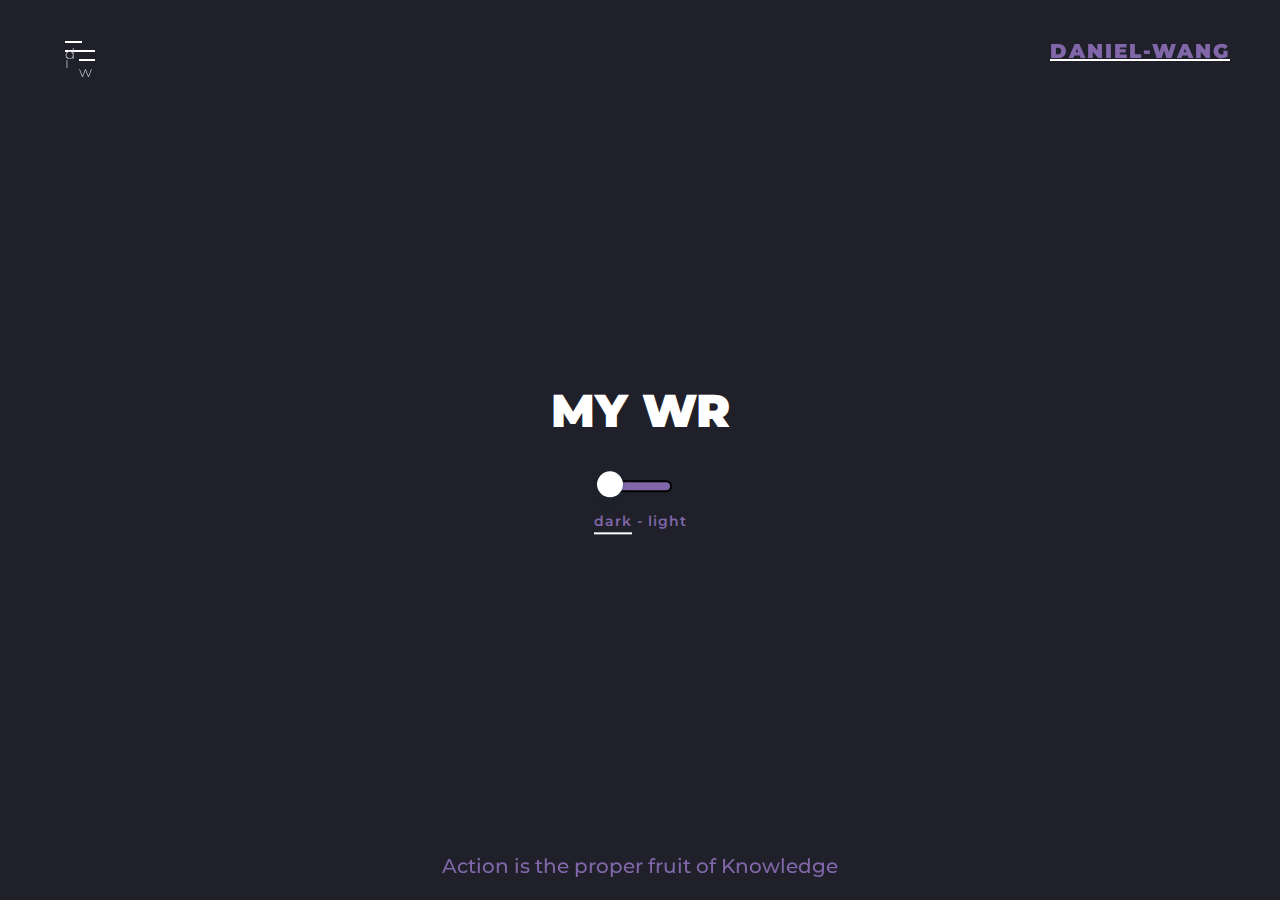
<file: index.html>
<!DOCTYPE html>
<html lang="en">

<head>
    <meta charset="UTF-8">
    <meta name="viewport" content="width=device-width, initial-scale=1.0">
    <title>welcome</title>
    <link rel="stylesheet" href="style.css">
</head>

<body>
    <header class="cd-header">
        <div class="header-wrapper">
            <div class="logo-wrap">
                <a href="https://line.me/ti/p/rIH4d_7J_A" class="hover-target"><span>Daniel-wang</span></a>
            </div>
            <div class="nav-but-wrap">
                <div class="menu-icon hover-target">
                    <span class="menu-icon__line menu-icon__line-left">d</span>
                    <span class="menu-icon__line">i</span>
                    <span class="menu-icon__line menu-icon__line-right">w</span>
                </div>
            </div>
        </div>
    </header>

    <div class="nav">
        <div class="nav__content">
            <ul class="nav__list">
                <li class="nav__list-item active-nav"><a href="#" class="hover-target">Home</a></li>
                <li class="nav__list-item"><a href="porfolio.html" class="hover-target">Portfolio</a></li>                
                <li class="nav__list-item"><a href="contact.html" class="hover-target">Contact</a></li>
            </ul>
        </div>
    </div>

    <div class="section full-height over-hide">
        <div class="switch-wrap">
            <h1>My WR</h1>
            <div id="switch" class="hover-target">
                <div id="circle"></div>
            </div>
            <p><span>dark</span> - <span>light</span></p>
        </div>
        <div id="portfolio" class="section full-height over-hide">
            <h2>Action is the proper fruit of Knowledge</h2>
        </div>  
    </div>
    

    <div class='cursor' id="cursor"></div>
    <div class='cursor2' id="cursor2"></div>
    <div class='cursor3' id="cursor3"></div>
    
    
    






</body>
</html>
<script src="https://cdn.jsdelivr.net/npm/bootstrap@5.3.3/dist/js/bootstrap.bundle.min.js"></script>
<script src="https://cdnjs.cloudflare.com/ajax/libs/jquery/3.3.1/jquery.min.js"></script>
<script src="conex.js"></script>
<!-- Link to page
================================================== -->
</file>
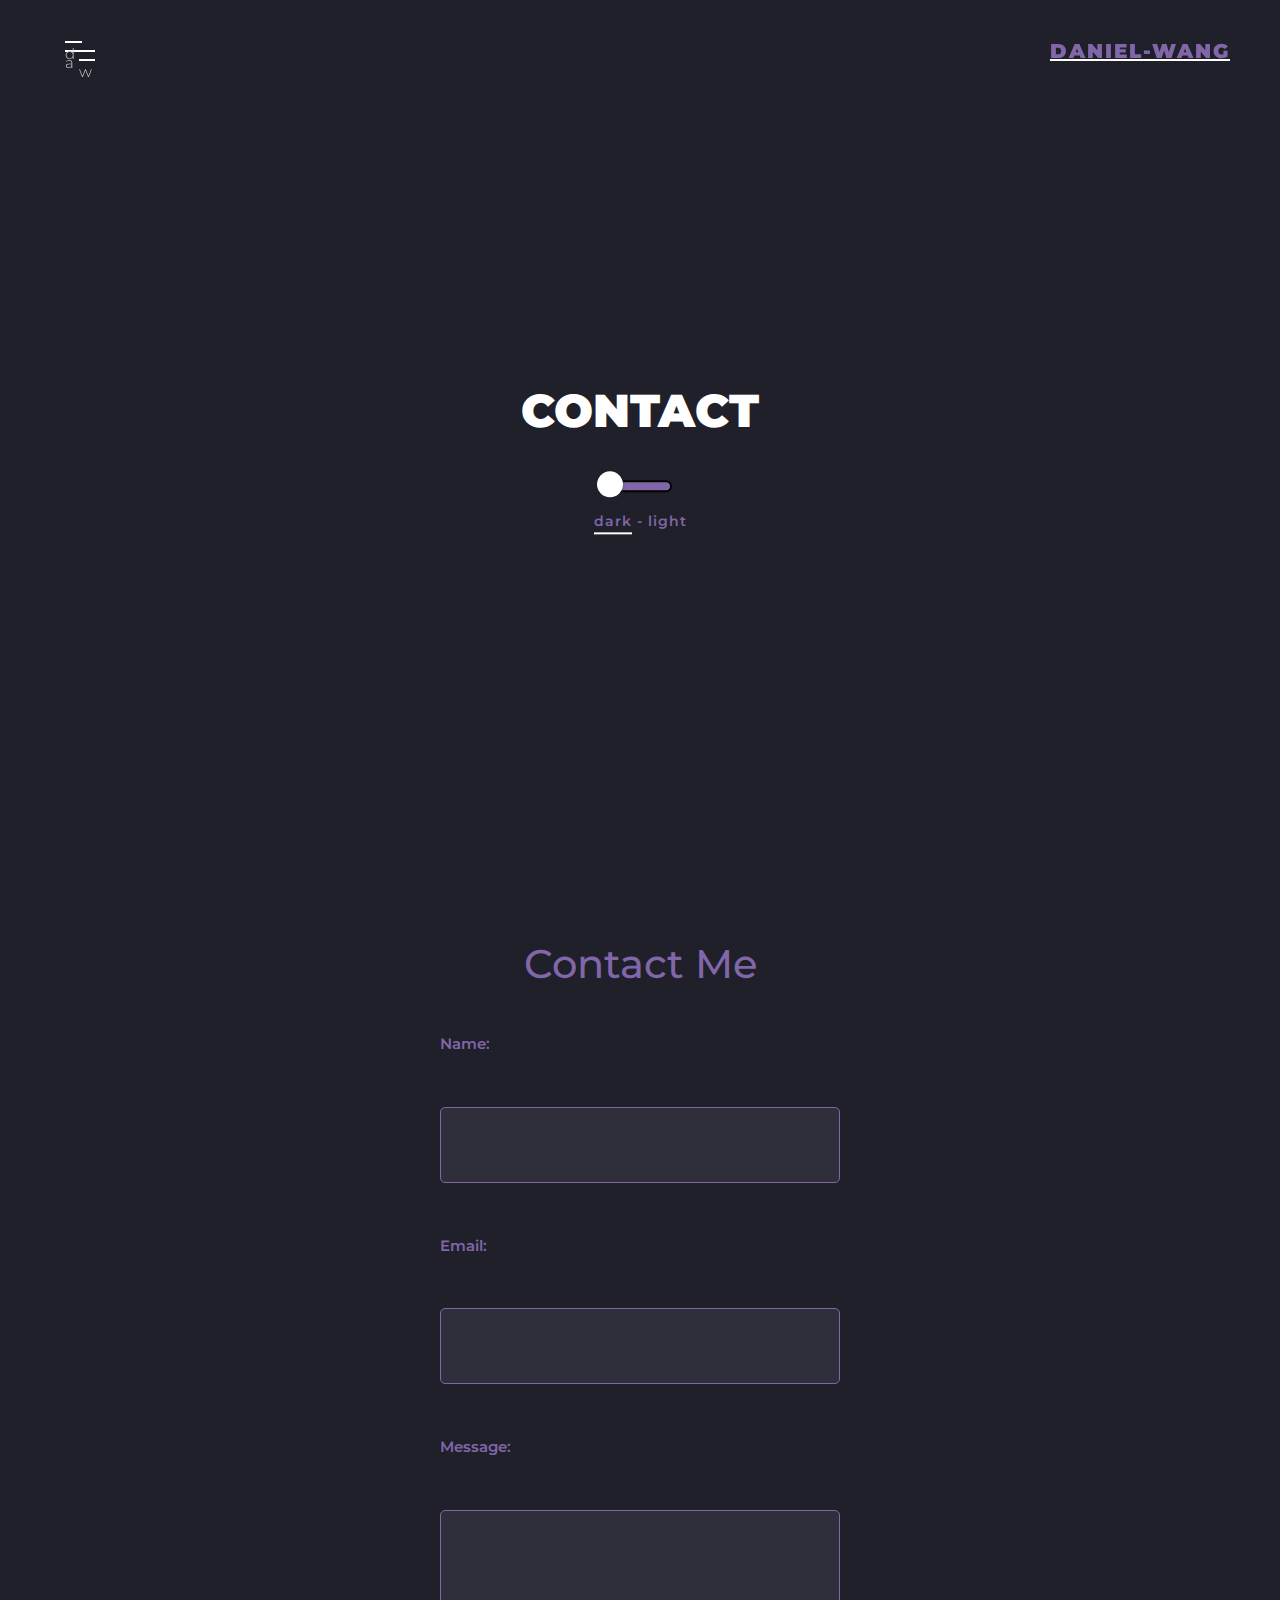
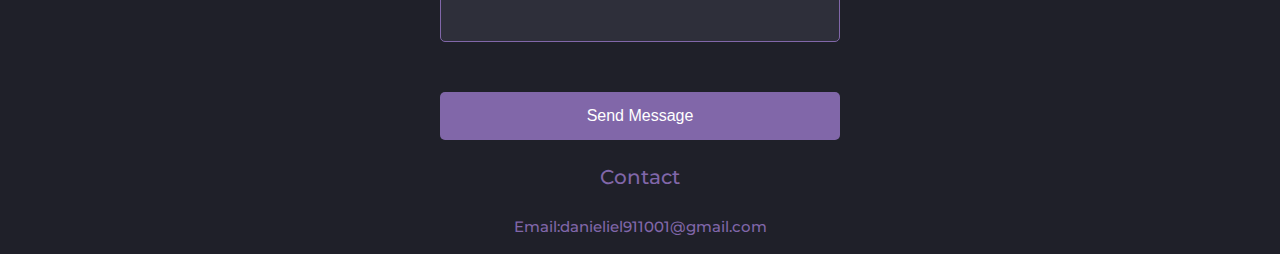
<file: contact.html>
<!DOCTYPE html>
<html lang="en">

<head>
    <meta charset="UTF-8">
    <meta name="viewport" content="width=device-width, initial-scale=1.0">
    <title>porfolio</title>
    <link rel="stylesheet" href="style3.css">
</head>


<body>
    <header class="cd-header">
        <div class="header-wrapper">
            <div class="logo-wrap">
                <a href="https://line.me/ti/p/rIH4d_7J_A" class="hover-target"><span>Daniel-wang</span></a>
            </div>
            <div class="nav-but-wrap">
                <div class="menu-icon hover-target">
                    <span class="menu-icon__line menu-icon__line-left">d</span>
                    <span class="menu-icon__line">a</span>
                    <span class="menu-icon__line menu-icon__line-right">w</span>
                </div>
            </div>
        </div>
    </header>

    <div class="nav">
        <div class="nav__content">
            <ul class="nav__list">
                <li class="nav__list-item"><a href="index.html" class="hover-target">Home</a></li>
                <li class="nav__list-item"><a href="porfolio.html" class="hover-target">Portfolio</a></li>
                <li class="nav__list-item active-nav"><a href="#contact" class="hover-target">Contact</a></li>
            </ul>
        </div>
    </div>

    <div class="section full-height over-hide">
        <div class="switch-wrap">
            <h1>contact</h1>
            <div id="switch" class="hover-target">
                <div id="circle"></div>
            </div>
            <p><span>dark</span> - <span>light</span></p>
        </div>
    </div>

    

    <div id="contact" class="contact-section">
        <h2>Contact Me</h2>
        <form class="contact-form" action="https://formspree.io/f/mwpkljle" method="POST">
            <label for="name">Name:</label>
            <input type="text" id="name" name="name" required>
    
            <label for="email">Email:</label>
            <input type="email" id="email" name="email" required>
    
            <label for="message">Message:</label>
            <textarea id="message" name="message" rows="5" required></textarea>
    
            <button type="submit" class="submit-button">Send Message</button>
        </form>
    </div>

<script src="https://ajax.googleapis.com/ajax/libs/jquery/3.7.1/jquery.min.js"></script>
<script>
    function GoForm() { conex.js
        //宣告欄位
        var field1 = $("[name='name']").val();
        var field2 = $("[name='phone']").val();
        $.ajax({
            url: "https://docs.google.com/forms/u/0/d/e/1FAIpQLSd9EStiQTZjSU9QPaFAurcQklEefKwjX9M3K6jbWWP4PuvpqQ/formResponse", //Google Form 裡面的 form action 網址 ＊＊記得要填＊＊
            data: { //Google Form 裡面的欄位 name ＊＊記得要改＊＊
                "entry.538809891": field1,
                "entry.88279818": field2
            },
            type: "POST",
            dataType: "xml",
            statusCode: {
                0: function () {
                    alert("已送出!"); //完成送出表單的警告視窗
                },
                200: function () {
                    alert("已送出!"); //完成送出表單的警告視窗
                }
            }
        });
    }
</script>




   

    
    <div id="contact" class="contact-section">
        <h3>Contact </h3>
        <p>Email:danieliel911001@gmail.com</p>

    </div>
    <div class='cursor' id="cursor"></div>
    <div class='cursor2' id="cursor2"></div>
    <div class='cursor3' id="cursor3"></div>
    
    
    
    
   




</body>
</html>
<script src="https://cdn.jsdelivr.net/npm/bootstrap@5.3.3/dist/js/bootstrap.bundle.min.js"></script>
<script src="https://cdnjs.cloudflare.com/ajax/libs/jquery/3.3.1/jquery.min.js"></script>
<script src="conex.js"></script>
</file>
<file: style.css>
@import url("https://fonts.googleapis.com/css?family=Montserrat:100,100i,200,200i,300,300i,400,400i,500,500i,600,600i,700,700i,800,800i,900,900i");
@import url("https://fonts.googleapis.com/css?family=Poppins:400,500,600,700,800,900");




body {
  font-family: "Montserrat", sans-serif;
  font-weight: 300;
  font-size: 15px;
  line-height: 1.7;
  color: #c4c3ca;
  background-color: #1f2029;
  background-image: url("https://s3-us-west-2.amazonaws.com/s.cdpn.io/1462889/pat-back.svg");
  background-position: center;
  background-repeat: repeat;
  background-size: 4%;
  overflow-x: hidden;
  -webkit-transition: all 300ms linear;
  transition: all 300ms linear;
  margin: 0;
}
a {
  cursor: pointer;
}
a:hover {
  text-decoration: none;
}



.cursor,
.cursor2,
.cursor3 {
  position: fixed;
  border-radius: 50%;
  transform: translateX(-50%) translateY(-50%);
  pointer-events: none;
  left: -100px;
  top: 50%;
  mix-blend-mode: difference;
  -webkit-transition: all 300ms linear;
  transition: all 300ms linear;
}
.cursor {
  background-color: #fff;
  height: 0;
  width: 0;
  z-index: 99999;
}
.cursor2,
.cursor3 {
  height: 36px;
  width: 36px;
  z-index: 99998;
  -webkit-transition: all 0.3s ease-out;
  transition: all 0.3s ease-out;
}
.cursor2.hover,
.cursor3.hover {
  -webkit-transform: scale(2) translateX(-25%) translateY(-25%);
  transform: scale(2) translateX(-25%) translateY(-25%);
  border: none;
}
.cursor2 {
  border: 2px solid #fff;
  box-shadow: 0 0 22px rgba(255, 255, 255, 0.6);
}
.cursor2.hover {
  background: rgba(255, 255, 255, 1);
  box-shadow: 0 0 12px rgba(255, 255, 255, 0.2);
}

@media screen and (max-width: 1200px) {
  .cursor,
  .cursor2,
  .cursor3 {
    display: none;
  }
}



.section {
  position: relative;
  width: 100%;
  display: block;
}
.over-hide {
  overflow: hidden;
}
.full-height {
  height: 100vh;
}



.cd-header {
  position: fixed;
  width: 100%;
  top: 0;
  left: 0;
  z-index: 100;
}
.header-wrapper {
  position: relative;
  width: calc(100% - 100px);
  margin-left: 50px;
}
.logo-wrap {
  position: absolute;
  display: block;
  right: 0;
  top: 40px;
  cursor: pointer;
}
.logo-wrap a {
  cursor: pointer;
  font-family: "Montserrat", sans-serif;
  font-weight: 900;
  font-size: 20px;
  line-height: 20px;
  text-transform: uppercase;
  letter-spacing: 2px;
  color: #fff;
  transition: all 0.3s ease-out;
}
.logo-wrap a span {
  color: #8167a9;
}
.logo-wrap a:hover {
  opacity: 0.9;
}
.nav-but-wrap {
  position: relative;
  display: inline-block;
 
  padding-left: 15px;
  padding-top: 15px;
  margin-top: 26px;
  transition: all 0.3s ease-out;
}
.menu-icon {
  height: 30px;
  width: 30px;
  position: relative;
  z-index: 2;
  cursor: pointer;
  display: block;
}
.menu-icon__line {
  height: 2px;
  width: 30px;
  display: block;
  background-color: #fff;
  margin-bottom: 7px;
  cursor: pointer;
  -webkit-transition: background-color 0.5s ease, -webkit-transform 0.2s ease;
  transition: background-color 0.5s ease, -webkit-transform 0.2s ease;
  transition: transform 0.2s ease, background-color 0.5s ease;
  transition: transform 0.2s ease, background-color 0.5s ease,
    -webkit-transform 0.2s ease;
}
.menu-icon__line-left {
  width: 16.5px;
  -webkit-transition: all 200ms linear;
  transition: all 200ms linear;
}
.menu-icon__line-right {
  width: 16.5px;
  float: right;
  -webkit-transition: all 200ms linear;
  -moz-transition: all 200ms linear;
  -o-transition: all 200ms linear;
  -ms-transition: all 200ms linear;
  transition: all 200ms linear;
}
.menu-icon:hover .menu-icon__line-left,
.menu-icon:hover .menu-icon__line-right {
  width: 30px;
}
.nav {
  position: fixed;
  z-index: 98;
}
.nav:before,
.nav:after {
  content: "";
  position: fixed;
  top: px;
  left: 50px;
  width: 0;
  height: 0;
  background-color: rgba(20, 21, 26, 0.6);
  border-bottom-right-radius: 200%;
  z-index: -1;
  transition: border-radius linear 0.8s,
    width cubic-bezier(0.77, 0, 0.175, 1) 0.6s,
    height cubic-bezier(0.77, 0, 0.175, 1) 0.6s;
}
.nav:after {
  background-color: rgba(9, 9, 12, 1);
  background-image: url("https://s3-us-west-2.amazonaws.com/s.cdpn.io/1462889/pat.svg");
  background-position: bottom center;
  background-repeat: no-repeat;
  background-size: 300%;
  -webkit-transition-delay: 0s;
  transition-delay: 0s;
  box-shadow: 6px 7px 28px 0 rgba(16, 16, 16, 0.3);
}
.nav:before {
  -webkit-transition-delay: 0.2s;
  transition-delay: 0.2s;
}
.nav__content {
  position: fixed;
  visibility: hidden;
  top: 90px;
  left: 50px;
  width: 280px;
  text-align: left;
}
.nav__list {
  position: relative;
  padding: 0;
  margin: 0;
  z-index: 2;
}
.nav__list-item {
  position: relative;
  display: block;
  -webkit-transition-delay: 0.8s;
  transition-delay: 0.8s;
  opacity: 0;
  text-align: left;
  color: #fff;
  overflow: hidden;
  font-family: "Poppins", sans-serif;
  font-size: 22px;
  line-height: 1.2;
  letter-spacing: 2px;
  -webkit-transform: translate(30px, 0%);
  transform: translate(30px, 0%);
  -webkit-transition: opacity 0.2s ease, -webkit-transform 0.3s ease;
  transition: opacity 0.2s ease, -webkit-transform 0.2s ease;
  transition: opacity 0.2s ease, transform 0.2s ease;
  transition: opacity 0.2s ease, transform 0.2s ease,
    -webkit-transform 0.2s ease;
  margin-top: 7px;
  margin-bottom: 7px;
}
.nav__list-item a {
  position: relative;
  text-decoration: none;
  color: rgba(255, 255, 255, 0.6);
  overflow: hidden;
  cursor: pointer;
  font-family: "Poppins", sans-serif;
  font-weight: 600;
  z-index: 2;
  padding-left: 40px;
  padding-top: 5px;
  padding-bottom: 5px;
  display: inline-block;
  -webkit-transition: all 200ms linear;
  transition: all 200ms linear;
}
.nav__list-item a:after {
  position: absolute;
  content: "";
  top: 50%;
  left: 0;
  width: 5px;
  height: 0;
  opacity: 0;
  background-color: #8167a9;
  z-index: 1;
  -webkit-transition: all 200ms linear;
  transition: all 200ms linear;
}
.nav__list-item a:hover:after {
  height: 100%;
  opacity: 1;
  top: 0;
}
.nav__list-item a:hover {
  color: rgba(255, 255, 255, 1);
}
.nav__list-item.active-nav a {
  color: rgba(255, 255, 255, 1);
}
.nav__list-item.active-nav a:after {
  height: 100%;
  opacity: 1;
  top: 0;
}
body.nav-active .nav__content {
  visibility: visible;
}
body.nav-active .menu-icon__line {
  background-color: #fff;
  -webkit-transform: translate(0px, 0px) rotate(-45deg);
  transform: translate(0px, 0px) rotate(-45deg);
}
body.nav-active .menu-icon__line-left {
  width: 15px;
  -webkit-transform: translate(2px, 4px) rotate(45deg);
  transform: translate(2px, 4px) rotate(45deg);
}
body.nav-active .menu-icon__line-right {
  width: 15px;
  float: right;
  -webkit-transform: translate(-3px, -3.5px) rotate(45deg);
  transform: translate(-3px, -3.5px) rotate(45deg);
}
body.nav-active .menu-icon:hover .menu-icon__line-left,
body.nav-active .menu-icon:hover .menu-icon__line-right {
  width: 15px;
}
body.nav-active .nav {
  visibility: visible;
}
body.nav-active .nav:before,
body.nav-active .nav:after {
  width: 200px;
  height: 250px;
  border-radius: 15px;
}
body.nav-active .nav:after {
  -webkit-transition-delay: 0.1s;
  transition-delay: 0.1s;
}
body.nav-active .nav:before {
  -webkit-transition-delay: 0s;
  transition-delay: 0s;
}
body.nav-active .nav__list-item {
  opacity: 1;
  -webkit-transform: translateX(0%);
  transform: translateX(0%);
  -webkit-transition: opacity 0.3s ease, color 0.3s ease,
    -webkit-transform 0.3s ease;
  transition: opacity 0.3s ease, color 0.3s ease, -webkit-transform 0.3s ease;
  transition: opacity 0.3s ease, transform 0.3s ease, color 0.3s ease;
  transition: opacity 0.3s ease, transform 0.3s ease, color 0.3s ease,
    -webkit-transform 0.3s ease;
}
body.nav-active .nav__list-item:nth-child(0) {
  -webkit-transition-delay: 0.7s;
  transition-delay: 0.7s;
}
body.nav-active .nav__list-item:nth-child(1) {
  -webkit-transition-delay: 0.8s;
  transition-delay: 0.8s;
}
body.nav-active .nav__list-item:nth-child(2) {
  -webkit-transition-delay: 0.9s;
  transition-delay: 0.9s;
}
body.nav-active .nav__list-item:nth-child(3) {
  -webkit-transition-delay: 1s;
  transition-delay: 1s;
}
body.nav-active .nav__list-item:nth-child(4) {
  -webkit-transition-delay: 1.1s;
  transition-delay: 1.1s;
}
body.nav-active .nav__list-item:nth-child(5) {
  -webkit-transition-delay: 1.2s;
  transition-delay: 1.2s;
}
body.nav-active .nav__list-item:nth-child(6) {
  -webkit-transition-delay: 1.3s;
  transition-delay: 1.3s;
}
body.nav-active .nav__list-item:nth-child(7) {
  -webkit-transition-delay: 1.4s;
  transition-delay: 1.4s;
}
body.nav-active .nav__list-item:nth-child(8) {
  -webkit-transition-delay: 1.5s;
  transition-delay: 1.5s;
}
body.nav-active .nav__list-item:nth-child(9) {
  -webkit-transition-delay: 1.6s;
  transition-delay: 1.6s;
}
body.nav-active .nav__list-item:nth-child(10) {
  -webkit-transition-delay: 1.7s;
  transition-delay: 1.7s;
}

.switch-wrap {
  position: absolute;
  top: 50%;
  left: 0;
  z-index: 10;
  transform: translateY(-50%);
  width: 100%;
  -webkit-transition: all 500ms linear;
  transition: all 500ms linear;
  margin: 0 auto;
  text-align: center;
}
.switch-wrap h1 {
  font-weight: 900;
  font-size: 46px;
  line-height: 1;
  color: #fff;
  text-align: center;
  text-transform: uppercase;
  margin-bottom: 40px;
  -webkit-transition: all 300ms linear;
  transition: all 300ms linear;
}
@media screen and (max-width: 580px) {
  .switch-wrap h1 {
    font-size: 32px;
  }
}
.switch-wrap p {
  font-weight: 600;
  font-size: 14px;
  letter-spacing: 1px;
  line-height: 1;
  color: #8167a9;
  text-align: center;
  margin-top: 15px;
}
.switch-wrap p span {
  position: relative;
}
.switch-wrap p span:before {
  position: absolute;
  content: "";
  width: 100%;
  height: 2px;
  background-color: #fff;
  left: 0;
  bottom: -4px;
  -webkit-transition: all 300ms linear;
  transition: all 300ms linear;
}
.switch-wrap p span:nth-child(2):before {
  opacity: 0;
}
#switch,
#circle {
  cursor: pointer;
  -webkit-transition: all 300ms linear;
  transition: all 300ms linear;
}
#switch {
  width: 60px;
  height: 8px;
  margin: 0 auto;
  text-align: center;
  border: 2px solid #000;
  border-radius: 27px;
  background: #8167a9;
  position: relative;
  display: inline-block;
}
#circle {
  position: absolute;
  top: -11px;
  left: -13px;
  width: 26px;
  height: 26px;
  border-radius: 50%;
  box-shadow: 0 4px 4px rgba(26, 53, 71, 0.25), 0 0 0 1px rgba(26, 53, 71, 0.07);
  background: #fff;
}
.switched {
  border-color: #8167a9 !important;
  background: #000 !important;
}
.switched #circle {
  left: 43px;
  background: #000;
}


body.light {
  background-color: #fff;
}
body.light .cursor,
body.light .cursor2,
body.light .cursor3 {
  mix-blend-mode: normal;
}
body.light .cursor2 {
  border: 2px solid #1f2029;
  box-shadow: 0 0 4px rgba(0, 0, 0, 0.1);
}
body.light .cursor2.hover {
  background: rgba(0, 0, 0, 0.06);
  box-shadow: 0 0 2px rgba(0, 0, 0, 0.1);
  border-color: transparent;
}
body.light .logo-wrap a {
  color: #1f2029;
}
body.light .menu-icon__line {
  background-color: #1f2029;
}
body.light .nav:before {
  background-color: rgba(235, 235, 235, 0.4);
}
body.light .nav:after {
  background-color: rgb(246, 239, 249);
  box-shadow: 6px 6px 22px rgba(42, 31, 63, 0.1);
}
body.light .nav__list-item a {
  color: rgba(0, 0, 0, 0.6);
}
body.light .nav__list-item a:hover {
  color: #1f2029;
}
body.light .nav__list-item.active-nav a {
  color: #1f2029;
}
body.light .switch-wrap h1 {
  color: #000;
}
body.light .switch-wrap p span:nth-child(2):before {
  opacity: 1;
  background-color: #000;
}
body.light .switch-wrap p span:nth-child(1):before {
  opacity: 0;
}


.link-to-portfolio {
  position: fixed;
  bottom: 40px;
  right: 50px;
  z-index: 200;
  cursor: pointer;
  width: 50px;
  height: 50px;
  text-align: center;
  border-radius: 3px;
  background-position: center center;
  background-size: 65%;
  background-repeat: no-repeat;
  background-image: url("https://assets.codepen.io/1462889/fcy.png");
  box-shadow: 0 0 0 2px rgba(255, 255, 255, 0.1);
  transition: opacity 0.2s, border-radius 0.2s, box-shadow 0.2s;
  transition-timing-function: ease-out;
}
.link-to-portfolio:hover {
  opacity: 0.8;
  border-radius: 50%;
  box-shadow: 0 0 0 20px rgba(255, 255, 255, 0.1);
}
h2 {
  position: fixed;
  bottom: 0;
  width: 100%;
  font-weight: 500;
  text-align: center;
  color: #8167a9;
  margin-top: 1000;
  font-size: 20px;
}


@media screen and (min-width: 992px) {
  h2 {
      font-size: 20px;
      bottom: 0;
  }
}


@media screen and (min-width: 768px) and (max-width: 991px) {
  h2 {
      font-size: 18px;
      bottom: 0;
  }
}


@media screen and (max-width: 767px) {
  h2 {
      font-size: 16px;
      bottom: 0;
  }
}

/* Extra small screens (very small phones) */
@media screen and (max-width: 480px) {
  h2 {
      font-size: 14px;
      bottom: 0;
  }
}
</file>
<file: style3.css>
@import url("https://fonts.googleapis.com/css?family=Montserrat:100,100i,200,200i,300,300i,400,400i,500,500i,600,600i,700,700i,800,800i,900,900i");
@import url("https://fonts.googleapis.com/css?family=Poppins:400,500,600,700,800,900");
h2 {
    font-weight: 500;
    text-align: center;
    color: #8167a9;
    margin-top: 30px;
    font-size: 40px;
}
h3 {
  font-weight: 500;
  text-align: center;
  color: #8167a9;
  margin-top: 20px;
  font-size: 20px;
}



p {
    font-weight: 500;
    text-align: center;
    color: #8167a9;
    margin-top: 20px;
}


.contact-form {
    max-width: 400px;
    margin: 0 auto;
    display: flex;
    flex-direction: column;
    gap: 50px;
}

.contact-form label {
    color: #8167a9;
    font-weight: 600;
}

.contact-form input, 
.contact-form textarea {
    padding: 30px;
    border: 1px solid #8167a9;
    border-radius: 5px;
    background-color: #2e2f3a;
    color: #c4c3ca;
    resize: none;
    font-size: 12px;
}

.contact-form input:focus, 
.contact-form textarea:focus {
    outline: none;
    border-color: #c4c3ca;
}

.submit-button {
    background-color: #8167a9;
    color: #fff;
    border: none;
    padding: 15px 20px;
    border-radius: 5px;
    font-size: 16px;
    cursor: pointer;
    transition: background-color 0.3s;
}

.submit-button:hover {
    background-color: #6d56a2;
}

@media (max-width: 768px) {
  h2 {
      font-size: 30px;
      margin-top: 20px;
  }

  h3 {
      font-size: 18px;
      margin-top: 15px;
  }

  p {
      font-size: 14px;
      margin-top: 15px;
  }

  .contact-form {
      max-width: 100%;
      padding: 0 20px;
      gap: 30px;
  }

  .contact-form input,
  .contact-form textarea {
      padding: 20px;
      font-size: 14px;
  }

  .submit-button {
      padding: 12px 16px;
      font-size: 14px;
  }
}

@media (max-width: 480px) {
  h2 {
      font-size: 24px;
      margin-top: 15px;
  }

  h3 {
      font-size: 16px;
      margin-top: 10px;
  }

  p {
      font-size: 12px;
      margin-top: 10px;
  }

  .contact-form {
      padding: 0 15px;
      gap: 20px;
  }

  .contact-form input,
  .contact-form textarea {
      padding: 15px;
      font-size: 12px;
  }

  .submit-button {
      padding: 10px 14px;
      font-size: 12px;
  }
}






body {
  font-family: "Montserrat", sans-serif;
  font-weight: 300;
  font-size: 15px;
  line-height: 1.7;
  color: #c4c3ca;
  background-color: #1f2029;
  background-image: url("https://s3-us-west-2.amazonaws.com/s.cdpn.io/1462889/pat-back.svg");
  background-position: center;
  background-repeat: repeat;
  background-size: 4%;
  overflow-x: hidden;
  -webkit-transition: all 300ms linear;
  transition: all 300ms linear;
  margin: 0;
}
a {
  cursor: pointer;
}
a:hover {
  text-decoration: none;
}



.cursor,
.cursor2,
.cursor3 {
  position: fixed;
  border-radius: 50%;
  transform: translateX(-50%) translateY(-50%);
  pointer-events: none;
  left: -100px;
  top: 50%;
  mix-blend-mode: difference;
  -webkit-transition: all 300ms linear;
  transition: all 300ms linear;
}
.cursor {
  background-color: #fff;
  height: 0;
  width: 0;
  z-index: 99999;
}
.cursor2,
.cursor3 {
  height: 36px;
  width: 36px;
  z-index: 99998;
  -webkit-transition: all 0.3s ease-out;
  transition: all 0.3s ease-out;
}
.cursor2.hover,
.cursor3.hover {
  -webkit-transform: scale(2) translateX(-25%) translateY(-25%);
  transform: scale(2) translateX(-25%) translateY(-25%);
  border: none;
}
.cursor2 {
  border: 2px solid #fff;
  box-shadow: 0 0 22px rgba(255, 255, 255, 0.6);
}
.cursor2.hover {
  background: rgba(255, 255, 255, 1);
  box-shadow: 0 0 12px rgba(255, 255, 255, 0.2);
}

@media screen and (max-width: 1200px) {
  .cursor,
  .cursor2,
  .cursor3 {
    display: none;
  }
}

/* #Primary style
================================================== */

.section {
  position: relative;
  width: 100%;
  display: block;
}
.over-hide {
  overflow: hidden;
}
.full-height {
  height: 100vh;
}

/* #Navigation
================================================== */

.cd-header {
  position: fixed;
  width: 100%;
  top: 0;
  left: 0;
  z-index: 100;
}
.header-wrapper {
  position: relative;
  width: calc(100% - 100px);
  margin-left: 50px;
}
.logo-wrap {
  position: absolute;
  display: block;
  right: 0;
  top: 40px;
  cursor: pointer;
}
.logo-wrap a {
  cursor: pointer;
  font-family: "Montserrat", sans-serif;
  font-weight: 900;
  font-size: 20px;
  line-height: 20px;
  text-transform: uppercase;
  letter-spacing: 2px;
  color: #fff;
  transition: all 0.3s ease-out;
}
.logo-wrap a span {
  color: #8167a9;
}
.logo-wrap a:hover {
  opacity: 0.9;
}
.nav-but-wrap {
  position: relative;
  display: inline-block;
 
  padding-left: 15px;
  padding-top: 15px;
  margin-top: 26px;
  transition: all 0.3s ease-out;
}
.menu-icon {
  height: 30px;
  width: 30px;
  position: relative;
  z-index: 2;
  cursor: pointer;
  display: block;
}
.menu-icon__line {
  height: 2px;
  width: 30px;
  display: block;
  background-color: #fff;
  margin-bottom: 7px;
  cursor: pointer;
  -webkit-transition: background-color 0.5s ease, -webkit-transform 0.2s ease;
  transition: background-color 0.5s ease, -webkit-transform 0.2s ease;
  transition: transform 0.2s ease, background-color 0.5s ease;
  transition: transform 0.2s ease, background-color 0.5s ease,
    -webkit-transform 0.2s ease;
}
.menu-icon__line-left {
  width: 16.5px;
  -webkit-transition: all 200ms linear;
  transition: all 200ms linear;
}
.menu-icon__line-right {
  width: 16.5px;
  float: right;
  -webkit-transition: all 200ms linear;
  -moz-transition: all 200ms linear;
  -o-transition: all 200ms linear;
  -ms-transition: all 200ms linear;
  transition: all 200ms linear;
}
.menu-icon:hover .menu-icon__line-left,
.menu-icon:hover .menu-icon__line-right {
  width: 30px;
}
.nav {
  position: fixed;
  z-index: 98;
}
.nav:before,
.nav:after {
  content: "";
  position: fixed;
  top: px;
  left: 50px;
  width: 0;
  height: 0;
  background-color: rgba(20, 21, 26, 0.6);
  border-bottom-right-radius: 200%;
  z-index: -1;
  transition: border-radius linear 0.8s,
    width cubic-bezier(0.77, 0, 0.175, 1) 0.6s,
    height cubic-bezier(0.77, 0, 0.175, 1) 0.6s;
}
.nav:after {
  background-color: rgba(9, 9, 12, 1);
  background-image: url("https://s3-us-west-2.amazonaws.com/s.cdpn.io/1462889/pat.svg");
  background-position: bottom center;
  background-repeat: no-repeat;
  background-size: 200%;
  -webkit-transition-delay: 0s;
  transition-delay: 0s;
  box-shadow: 5px 4px 14px 0 rgba(16, 16, 16, 0.3);
}
.nav:before {
  -webkit-transition-delay: 0.2s;
  transition-delay: 0.2s;
}
.nav__content {
  position: fixed;
  visibility: hidden;
  top: 90px;
  left: 50px;
  width: 280px;
  text-align: left;
}
.nav__list {
  position: relative;
  padding: 0;
  margin: 0;
  z-index: 2;
}
.nav__list-item {
  position: relative;
  display: block;
  -webkit-transition-delay: 0.8s;
  transition-delay: 0.8s;
  opacity: 0;
  text-align: left;
  color: #fff;
  overflow: hidden;
  font-family: "Poppins", sans-serif;
  font-size: 22px;
  line-height: 1.2;
  letter-spacing: 2px;
  -webkit-transform: translate(30px, 0%);
  transform: translate(30px, 0%);
  -webkit-transition: opacity 0.2s ease, -webkit-transform 0.3s ease;
  transition: opacity 0.2s ease, -webkit-transform 0.2s ease;
  transition: opacity 0.2s ease, transform 0.2s ease;
  transition: opacity 0.2s ease, transform 0.2s ease,
    -webkit-transform 0.2s ease;
  margin-top: 7px;
  margin-bottom: 7px;
}
.nav__list-item a {
  position: relative;
  text-decoration: none;
  color: rgba(255, 255, 255, 0.6);
  overflow: hidden;
  cursor: pointer;
  font-family: "Poppins", sans-serif;
  font-weight: 600;
  z-index: 2;
  padding-left: 40px;
  padding-top: 5px;
  padding-bottom: 5px;
  display: inline-block;
  -webkit-transition: all 200ms linear;
  transition: all 200ms linear;
}
.nav__list-item a:after {
  position: absolute;
  content: "";
  top: 50%;
  left: 0;
  width: 5px;
  height: 0;
  opacity: 0;
  background-color: #8167a9;
  z-index: 1;
  -webkit-transition: all 200ms linear;
  transition: all 200ms linear;
}
.nav__list-item a:hover:after {
  height: 100%;
  opacity: 1;
  top: 0;
}
.nav__list-item a:hover {
  color: rgba(255, 255, 255, 1);
}
.nav__list-item.active-nav a {
  color: rgba(255, 255, 255, 1);
}
.nav__list-item.active-nav a:after {
  height: 100%;
  opacity: 1;
  top: 0;
}
body.nav-active .nav__content {
  visibility: visible;
}
body.nav-active .menu-icon__line {
  background-color: #fff;
  -webkit-transform: translate(0px, 0px) rotate(-45deg);
  transform: translate(0px, 0px) rotate(-45deg);
}
body.nav-active .menu-icon__line-left {
  width: 15px;
  -webkit-transform: translate(2px, 4px) rotate(45deg);
  transform: translate(2px, 4px) rotate(45deg);
}
body.nav-active .menu-icon__line-right {
  width: 15px;
  float: right;
  -webkit-transform: translate(-3px, -3.5px) rotate(45deg);
  transform: translate(-3px, -3.5px) rotate(45deg);
}
body.nav-active .menu-icon:hover .menu-icon__line-left,
body.nav-active .menu-icon:hover .menu-icon__line-right {
  width: 15px;
}
body.nav-active .nav {
  visibility: visible;
}
body.nav-active .nav:before,
body.nav-active .nav:after {
  width: 200px;
  height: 250px;
  border-radius: 15px;
}
body.nav-active .nav:after {
  -webkit-transition-delay: 0.1s;
  transition-delay: 0.1s;
}
body.nav-active .nav:before {
  -webkit-transition-delay: 0s;
  transition-delay: 0s;
}
body.nav-active .nav__list-item {
  opacity: 1;
  -webkit-transform: translateX(0%);
  transform: translateX(0%);
  -webkit-transition: opacity 0.3s ease, color 0.3s ease,
    -webkit-transform 0.3s ease;
  transition: opacity 0.3s ease, color 0.3s ease, -webkit-transform 0.3s ease;
  transition: opacity 0.3s ease, transform 0.3s ease, color 0.3s ease;
  transition: opacity 0.3s ease, transform 0.3s ease, color 0.3s ease,
    -webkit-transform 0.3s ease;
}
body.nav-active .nav__list-item:nth-child(0) {
  -webkit-transition-delay: 0.7s;
  transition-delay: 0.7s;
}
body.nav-active .nav__list-item:nth-child(1) {
  -webkit-transition-delay: 0.8s;
  transition-delay: 0.8s;
}
body.nav-active .nav__list-item:nth-child(2) {
  -webkit-transition-delay: 0.9s;
  transition-delay: 0.9s;
}
body.nav-active .nav__list-item:nth-child(3) {
  -webkit-transition-delay: 1s;
  transition-delay: 1s;
}
body.nav-active .nav__list-item:nth-child(4) {
  -webkit-transition-delay: 1.1s;
  transition-delay: 1.1s;
}
body.nav-active .nav__list-item:nth-child(5) {
  -webkit-transition-delay: 1.2s;
  transition-delay: 1.2s;
}
body.nav-active .nav__list-item:nth-child(6) {
  -webkit-transition-delay: 1.3s;
  transition-delay: 1.3s;
}
body.nav-active .nav__list-item:nth-child(7) {
  -webkit-transition-delay: 1.4s;
  transition-delay: 1.4s;
}
body.nav-active .nav__list-item:nth-child(8) {
  -webkit-transition-delay: 1.5s;
  transition-delay: 1.5s;
}
body.nav-active .nav__list-item:nth-child(9) {
  -webkit-transition-delay: 1.6s;
  transition-delay: 1.6s;
}
body.nav-active .nav__list-item:nth-child(10) {
  -webkit-transition-delay: 1.7s;
  transition-delay: 1.7s;
}

.switch-wrap {
  position: absolute;
  top: 50%;
  left: 0;
  z-index: 10;
  transform: translateY(-50%);
  width: 100%;
  -webkit-transition: all 500ms linear;
  transition: all 500ms linear;
  margin: 0 auto;
  text-align: center;
}
.switch-wrap h1 {
  font-weight: 900;
  font-size: 46px;
  line-height: 1;
  color: #fff;
  text-align: center;
  text-transform: uppercase;
  margin-bottom: 40px;
  -webkit-transition: all 300ms linear;
  transition: all 300ms linear;
}
@media screen and (max-width: 580px) {
  .switch-wrap h1 {
    font-size: 32px;
  }
}
.switch-wrap p {
  font-weight: 600;
  font-size: 14px;
  letter-spacing: 1px;
  line-height: 1;
  color: #8167a9;
  text-align: center;
  margin-top: 15px;
}
.switch-wrap p span {
  position: relative;
}
.switch-wrap p span:before {
  position: absolute;
  content: "";
  width: 100%;
  height: 2px;
  background-color: #fff;
  left: 0;
  bottom: -4px;
  -webkit-transition: all 300ms linear;
  transition: all 300ms linear;
}
.switch-wrap p span:nth-child(2):before {
  opacity: 0;
}
#switch,
#circle {
  cursor: pointer;
  -webkit-transition: all 300ms linear;
  transition: all 300ms linear;
}
#switch {
  width: 60px;
  height: 8px;
  margin: 0 auto;
  text-align: center;
  border: 2px solid #000;
  border-radius: 27px;
  background: #8167a9;
  position: relative;
  display: inline-block;
}
#circle {
  position: absolute;
  top: -11px;
  left: -13px;
  width: 26px;
  height: 26px;
  border-radius: 50%;
  box-shadow: 0 4px 4px rgba(26, 53, 71, 0.25), 0 0 0 1px rgba(26, 53, 71, 0.07);
  background: #fff;
}
.switched {
  border-color: #8167a9 !important;
  background: #000 !important;
}
.switched #circle {
  left: 43px;
  background: #000;
}



body.light {
  background-color: #fff;
}
body.light .cursor,
body.light .cursor2,
body.light .cursor3 {
  mix-blend-mode: normal;
}
body.light .cursor2 {
  border: 2px solid #1f2029;
  box-shadow: 0 0 4px rgba(0, 0, 0, 0.1);
}
body.light .cursor2.hover {
  background: rgba(0, 0, 0, 0.06);
  box-shadow: 0 0 2px rgba(0, 0, 0, 0.1);
  border-color: transparent;
}
body.light .logo-wrap a {
  color: #1f2029;
}
body.light .menu-icon__line {
  background-color: #1f2029;
}
body.light .nav:before {
  background-color: rgba(235, 235, 235, 0.4);
}
body.light .nav:after {
  background-color: rgb(246, 239, 249);
  box-shadow: 6px 6px 22px rgba(42, 31, 63, 0.1);
}
body.light .nav__list-item a {
  color: rgba(0, 0, 0, 0.6);
}
body.light .nav__list-item a:hover {
  color: #1f2029;
}
body.light .nav__list-item.active-nav a {
  color: #1f2029;
}
body.light .switch-wrap h1 {
  color: #000;
}
body.light .switch-wrap p span:nth-child(2):before {
  opacity: 1;
  background-color: #000;
}
body.light .switch-wrap p span:nth-child(1):before {
  opacity: 0;
}


.link-to-portfolio {
  position: fixed;
  bottom: 40px;
  right: 50px;
  z-index: 200;
  cursor: pointer;
  width: 50px;
  height: 50px;
  text-align: center;
  border-radius: 3px;
  background-position: center center;
  background-size: 65%;
  background-repeat: no-repeat;
  background-image: url("https://assets.codepen.io/1462889/fcy.png");
  box-shadow: 0 0 0 2px rgba(255, 255, 255, 0.1);
  transition: opacity 0.2s, border-radius 0.2s, box-shadow 0.2s;
  transition-timing-function: ease-out;
}
.link-to-portfolio:hover {
  opacity: 0.8;
  border-radius: 50%;
  box-shadow: 0 0 0 20px rgba(255, 255, 255, 0.1);
}
</file>
